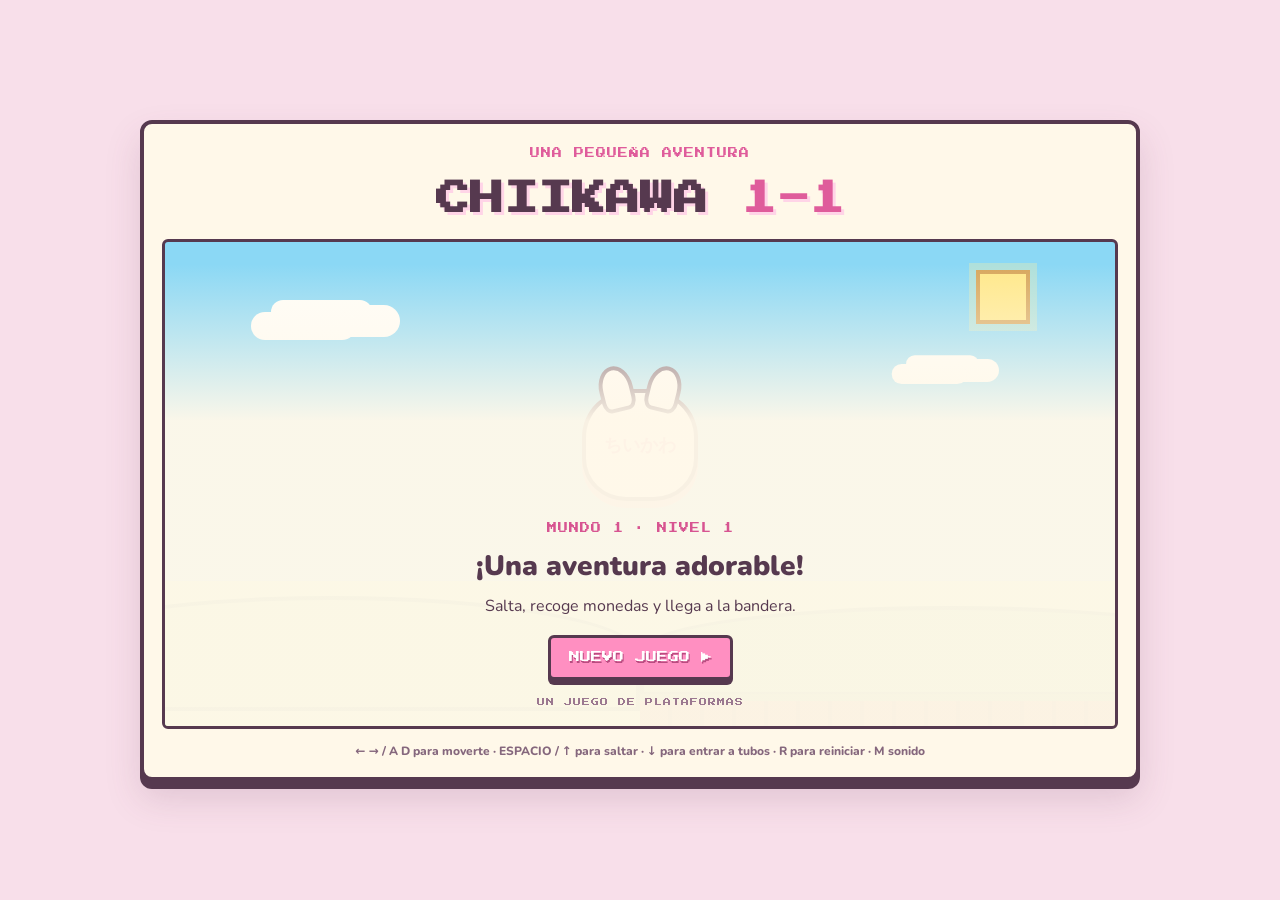
<file: index.html>
<!DOCTYPE html>
<html lang="es">
<head>
  <meta charset="UTF-8">
  <meta name="viewport" content="width=device-width, initial-scale=1.0">
  <title>Chiikawa 1-1</title>
  <link rel="stylesheet" href="estilos.css">
</head>
<body>

  <main class="game-shell">

    <header class="game-heading">
      <span class="eyebrow">UNA PEQUEÑA AVENTURA</span>
      <h1>CHIIKAWA <span>1-1</span></h1>
    </header>

    <!-- Pantalla de inicio -->
    <section id="start-screen" class="screen start-screen">
      <div class="pixel-sun"></div>

      <div class="title-art">
        <span class="cloud cloud-one"></span>
        <span class="cloud cloud-two"></span>
        <span class="hero-face">ちいかわ</span>
        <span class="hill hill-back"></span>
        <span class="hill hill-front"></span>
        <span class="ground-strip"></span>
      </div>

      <div class="start-content">
        <p class="small-label">MUNDO 1 · NIVEL 1</p>
        <h2>¡Una aventura adorable!</h2>
        <p>Salta, recoge monedas y llega a la bandera.</p>

        <button id="new-game-button" class="menu-button primary-button">
          NUEVO JUEGO <span>▶</span>
        </button>

        <p class="menu-footer">UN JUEGO DE PLATAFORMAS</p>
      </div>
    </section>

    <!-- Selección de personajes -->
    <section id="character-screen" class="screen character-screen hidden">

      <p class="small-label">ELIGE A TU PERSONAJE</p>
      <h2>¿Quién va a jugar?</h2>
      <p class="screen-description">
        Escoge a tu compañero para comenzar el nivel.
      </p>

      <div class="character-options">

        <button class="character-card selected"
                data-character="chiikawa"
                aria-pressed="true">
          <span class="character-art chiikawa-art">
            <img src="imagenes/chiikawa.png" alt="Chiikawa">
          </span>
          <span class="character-name">Chiikawa</span>
          <span class="character-type">Equilibrado</span>
        </button>

        <button class="character-card"
                data-character="hachiware"
                aria-pressed="false">
          <span class="character-art hachiware-art">
            <img src="imagenes/hachiware.png" alt="Hachiware">
          </span>
          <span class="character-name">Hachiware</span>
          <span class="character-type">Valiente</span>
        </button>

        <button class="character-card"
                data-character="usagi"
                aria-pressed="false">
          <span class="character-art usagi-art">
            <img src="imagenes/usagi.png" alt="Usagi">
          </span>
          <span class="character-name">Usagi</span>
          <span class="character-type">Saltador</span>
        </button>

      </div>

      <div class="character-actions">
        <button id="back-button" class="menu-button secondary-button">
          VOLVER
        </button>

        <button id="play-button" class="menu-button primary-button">
          JUGAR <span>▶</span>
        </button>
      </div>

    </section>

    <!-- Aquí aparecerá el videojuego -->
    <div id="game" class="game-canvas hidden"></div>

    <p class="controls-hint">
      ← → / A D para moverte · ESPACIO / ↑ para saltar · ↓ para entrar a tubos · R para reiniciar · M sonido
    </p>

  </main>

  <!-- game.js crea window.GameAudio (todos los sonidos), por eso va primero -->
  <script src="game.js"></script>


<script>
  const startScreen = document.getElementById("start-screen");
  const characterScreen = document.getElementById("character-screen");
  const gameContainer = document.getElementById("game");

  const newGameButton = document.getElementById("new-game-button");
  const backButton = document.getElementById("back-button");
  const playButton = document.getElementById("play-button");

  const characterCards = [...document.querySelectorAll(".character-card")];
  const menuButtons = [backButton, playButton];

  let chosenCharacter = "chiikawa";
  let focusedButton = 1;

  /* ---------- Sonidos de los menús ---------- */
  // Atajo: reproduce un efecto (si game.js ya cargó)
  function sfx(name) {
    if (window.GameAudio) window.GameAudio.play(name);
  }

  // Los navegadores no dejan sonar nada hasta que la persona haga clic
  // o presione una tecla. En la primera interacción arranca la música del menú.
  function unlockAudio() {
    document.removeEventListener("pointerdown", unlockAudio);
    document.removeEventListener("keydown", unlockAudio);

    if (window.GameAudio && gameContainer.classList.contains("hidden")) {
      window.GameAudio.loop("menu");
    }
  }

  document.addEventListener("pointerdown", unlockAudio);
  document.addEventListener("keydown", unlockAudio);

  /* ---------- Pantallas ---------- */
  function openCharacterScreen() {
    sfx("click");

    startScreen.classList.add("hidden");
    characterScreen.classList.remove("hidden");

    focusedButton = 1;
    updateButtonFocus();
    updateCharacterSelection();
  }

  function updateCharacterSelection() {
    characterCards.forEach((card, index) => {
      const selected = card.dataset.character === chosenCharacter;

      card.classList.toggle("selected", selected);
      card.setAttribute("aria-pressed", String(selected));

      if (selected) {
        card.scrollIntoView({
          behavior: "smooth",
          block: "nearest",
          inline: "nearest"
        });
      }
    });
  }

  function updateButtonFocus() {
    menuButtons.forEach((button, index) => {
      button.classList.toggle("keyboard-focus", index === focusedButton);
    });
  }

  function startGame() {
    sfx("click");

    window.SELECTED_CHARACTER = chosenCharacter;

    startScreen.classList.add("hidden");
    characterScreen.classList.add("hidden");
    gameContainer.classList.remove("hidden");

    // startChiikawaGame() también cambia la música del menú por la del nivel
    if (typeof window.startChiikawaGame === "function") {
      window.startChiikawaGame();
    } else {
      console.error(
        "No se encontró startChiikawaGame(). Revisa game.js."
      );
    }
  }

  function goBack() {
    sfx("click");

    characterScreen.classList.add("hidden");
    startScreen.classList.remove("hidden");
    newGameButton.focus();
  }

  newGameButton.addEventListener("click", openCharacterScreen);

  backButton.addEventListener("click", goBack);

  playButton.addEventListener("click", startGame);

  characterCards.forEach((card) => {
    card.addEventListener("click", () => {
      sfx("click");
      chosenCharacter = card.dataset.character;
      updateCharacterSelection();
    });
  });

  document.addEventListener("keydown", (event) => {
    const startVisible = !startScreen.classList.contains("hidden");
    const charactersVisible = !characterScreen.classList.contains("hidden");

    if (!startVisible && !charactersVisible) {
      return;
    }

    const key = event.key;

    // M: silenciar / activar el sonido en los menús
    if (key.toLowerCase() === "m" && window.GameAudio) {
      window.GameAudio.toggleMute();
      return;
    }

    if (
      ["ArrowLeft", "ArrowRight", "ArrowUp", "ArrowDown", " ", "Enter"]
        .includes(key)
    ) {
      event.preventDefault();
    }

    // PANTALLA DE INICIO
    if (startVisible) {
      if (key === "Enter" || key === " ") {
        openCharacterScreen();
      }

      return;
    }

    // SELECCIÓN DE PERSONAJES
    if (charactersVisible) {
      if (key === "ArrowLeft" || key === "ArrowRight") {
        const currentIndex = characterCards.findIndex(
          (card) => card.dataset.character === chosenCharacter
        );

        const direction = key === "ArrowRight" ? 1 : -1;

        const nextIndex =
          (currentIndex + direction + characterCards.length) %
          characterCards.length;

        sfx("click");
        chosenCharacter = characterCards[nextIndex].dataset.character;
        updateCharacterSelection();
      }

      // Cambiar entre VOLVER y JUGAR
      if (key === "ArrowUp" || key === "ArrowDown") {
        sfx("click");
        focusedButton = focusedButton === 0 ? 1 : 0;
        updateButtonFocus();
      }

      // Activar el botón seleccionado
      if (key === "Enter" || key === " ") {
        if (focusedButton === 0) {
          goBack();
        } else {
          startGame();
        }
      }
    }
  });

  updateCharacterSelection();
  updateButtonFocus();
</script>


</body>
</html>
</file>
<file: estilos.css>
@import url('https://fonts.googleapis.com/css2?family=Press+Start+2P&family=Nunito:wght@500;700;800;900&display=swap');

:root {
  --ink: #56394f;
  --pink: #ff8fc1;
  --pink-dark: #df5c9b;
  --cream: #fff8e9;
  --sky: #8bd8f5;
  --green: #83d77b;
  --shadow: #56394f;
}

* { box-sizing: border-box; }

body {
  margin: 0;
  min-height: 100vh;
  display: grid;
  place-items: center;
  padding: 22px;
  color: var(--ink);
  background:
    radial-gradient(circle at 15% 15%, #fff9fb 0 5px, transparent 6px),
    radial-gradient(circle at 82% 22%, #fff9fb 0 4px, transparent 5px),
    #f8dfea;
  font-family: 'Nunito', system-ui, sans-serif;
}

button { font: inherit; }

.game-shell {
  position: relative;
  width: min(100%, 1000px);
  padding: 18px;
  border: 4px solid var(--ink);
  border-radius: 12px;
  background: var(--cream);
  box-shadow: 0 8px 0 var(--shadow), 0 18px 35px #70415c2b;
}

.game-heading { text-align: center; margin-bottom: 14px; }
.eyebrow, .small-label, .menu-footer {
  font-family: 'Press Start 2P', monospace;
  font-size: 10px;
  letter-spacing: 1px;
}
.eyebrow { color: var(--pink-dark); }
h1 {
  margin: 10px 0 0;
  font-family: 'Press Start 2P', monospace;
  font-size: clamp(20px, 4vw, 34px);
  line-height: 1.5;
  text-shadow: 3px 3px 0 #ffd4e7;
}
h1 span { color: var(--pink-dark); }
.screen {
  position: relative;
  min-height: 490px;
  overflow: hidden;
  border: 3px solid var(--ink);
  border-radius: 6px;
  background: linear-gradient(#8bd8f5 0 70%, #b8eea1 70% 100%);
  text-align: center;
}
.hidden { display: none !important; }

.start-screen { display: flex; flex-direction: column; justify-content: space-between; }
.pixel-sun {
  position: absolute; top: 28px; right: 9%; width: 54px; height: 54px;
  background: #ffe88a; border: 4px solid #d7a65c;
  box-shadow: 0 0 0 7px #fff2a14f;
}
.title-art { position: absolute; inset: 0 0 0; overflow: hidden; }
.cloud {
  position: absolute; width: 105px; height: 28px; border-radius: 30px;
  background: #fffdf8; top: 70px; left: 9%;
  box-shadow: 18px -14px 0 -2px #fffdf8, 42px -5px 0 2px #fffdf8;
}
.cloud-two { top: 118px; left: auto; right: 14%; transform: scale(.72); }
.hero-face {
  position: absolute; left: 50%; top: 42%; transform: translate(-50%, -50%);
  display: grid; place-items: center; width: 116px; height: 112px;
  border: 4px solid var(--ink); border-radius: 43% 43% 38% 38%;
  background: #fffaf6; color: #e76e9d; font-size: 18px; font-weight: 900;
  box-shadow: 0 7px 0 #d8a5bc;
}
.hero-face::before, .hero-face::after {
  content: ''; position: absolute; top: -27px; width: 26px; height: 38px;
  border: 4px solid var(--ink); border-radius: 60% 60% 30% 30%;
  background: #fffaf6; z-index: -1;
}
.hero-face::before { left: 13px; transform: rotate(-14deg); }
.hero-face::after { right: 13px; transform: rotate(14deg); }
.hill { position: absolute; bottom: 30px; width: 65%; height: 115px; border: 4px solid #43895a; background: var(--green); border-radius: 50% 50% 0 0; }
.hill-back { left: -15%; bottom: 15px; background: #9be28d; }
.hill-front { right: -15%; height: 90px; background: #73cd73; }
.ground-strip { position: absolute; bottom: 0; height: 32px; width: 100%; background: repeating-linear-gradient(90deg, #a96f55 0 28px, #8b5a4a 28px 32px); border-top: 7px solid #5da95d; }
.start-content {
  position: relative; z-index: 2; margin-top: auto; padding: 245px 16px 20px;
  background: linear-gradient(transparent, #fff8e9f5 34%);
}
.start-content h2, .character-screen h2 { margin: 10px 0; font-size: clamp(20px, 3vw, 28px); font-weight: 900; }
.start-content p:not(.small-label):not(.menu-footer), .screen-description { margin: 7px 0 18px; }
.small-label { color: #d75491; line-height: 1.8; }
.menu-button {
  min-width: 155px; padding: 14px 18px; border: 3px solid var(--ink);
  border-radius: 6px; font-family: 'Press Start 2P', monospace;
  font-size: 11px; cursor: pointer; box-shadow: 0 5px 0 var(--ink);
  transition: transform .12s ease, box-shadow .12s ease, filter .12s ease;
}
.menu-button:hover { filter: brightness(1.04); transform: translateY(-2px); box-shadow: 0 7px 0 var(--ink); }
.menu-button:active { transform: translateY(3px); box-shadow: 0 2px 0 var(--ink); }
.primary-button { background: var(--pink); color: #fff; text-shadow: 1px 2px #b94c80; }
.secondary-button { background: #fff; color: var(--ink); }
.menu-footer { margin: 18px 0 0; color: #9b7890; font-size: 8px; }

.character-screen { padding: 44px 22px 28px; background: linear-gradient(#a4e4fa 0 65%, #c6f1ae 65%); }
.character-screen h2 { font-family: 'Press Start 2P', monospace; font-size: clamp(15px, 2.6vw, 22px); line-height: 1.7; }
.screen-description { font-weight: 700; }
.character-options { display: flex; justify-content: center; gap: 16px; margin: 32px auto; max-width: 700px; }
.character-card {
  flex: 1; min-width: 0; max-width: 190px; padding: 16px 8px 13px;
  border: 3px solid var(--ink); border-radius: 8px; background: #fff8e9;
  box-shadow: 0 5px 0 var(--ink); cursor: pointer; color: var(--ink);
  transition: transform .15s ease, background .15s ease;
}
.character-card:hover { transform: translateY(-4px); }
.character-card.selected { background: #ffe0ed; outline: 4px solid #fff; transform: translateY(-5px); }
.character-art {
  display: grid; place-items: center; width: 82px; height: 82px; margin: 0 auto 12px;
  border: 3px solid var(--ink); border-radius: 42% 42% 38% 38%;
  font-size: 32px; font-weight: 900; box-shadow: 0 4px 0 #d6b5c7;
}
.chiikawa-art { background: #fffdf7; color: #e56c9b; }
.hachiware-art { background: linear-gradient(135deg, #6d879e 0 35%, #fffdf7 35% 100%); color: #43596c; }
.usagi-art { background: #ffe5a1; color: #b87927; }


.character-art {
  overflow: hidden;
}

.character-art img {
  display: block;
  width: 100%;
  height: 100%;
  object-fit: contain;
  image-rendering: pixelated;
}


.character-name, .character-type { display: block; }
.character-name { font-weight: 900; font-size: 15px; }
.character-type { margin-top: 4px; font-size: 12px; color: #9c718b; }
.character-actions { display: flex; justify-content: center; gap: 16px; flex-wrap: wrap; }
.controls-hint { margin: 14px 0 0; text-align: center; font-size: 12px; font-weight: 800; color: #85677d; }
.game-canvas {
  width: 100%;
  max-width: 960px;
  margin: 0 auto;
  overflow: hidden;
  border: 3px solid var(--ink);
  border-radius: 6px;
  background: #8bd8f5;
  box-shadow: 0 5px 0 var(--ink);
}

.game-canvas canvas {
  display: block;
  width: 100%;
  height: auto;
  aspect-ratio: 16 / 9;
  image-rendering: pixelated;
}

@media (max-width: 600px) {
  body { padding: 10px; }
  .game-shell { padding: 10px; }
  .screen { min-height: 450px; }
  .character-options { gap: 8px; margin: 22px auto; }
  .character-card { padding: 12px 4px; }
  .character-art { width: 60px; height: 60px; font-size: 25px; }
  .character-name { font-size: 12px; }
  .character-type { font-size: 10px; }
  .menu-button { min-width: 135px; padding: 12px 10px; font-size: 9px; }
}

.menu-button.keyboard-focus {
  outline: 4px solid #fff;
  outline-offset: 4px;
  transform: translateY(-3px);
  box-shadow: 0 8px 0 var(--ink);
}

.character-card.selected {
  background: #ffe0ed;
  outline: 4px solid #fff;
  transform: translateY(-5px);
}


.game-shell:has(#game:not(.hidden)) {
  width: min(100%, 1500px);
}

.game-canvas {
  position: relative;
  /* Lo más ancho posible sin pasarse de la altura de la pantalla */
  width: min(100%, calc((100vh - 210px) * 16 / 9));
  min-width: min(100%, 640px);
  max-width: none;
  aspect-ratio: 16 / 9;
  margin: 0 auto;
  overflow: hidden;
  border: 3px solid var(--ink);
  border-radius: 6px;
  background: #8bd8f5;
  box-shadow: 0 5px 0 var(--ink);
}

#game .game-world {
  position: absolute;
  inset: 0;
  overflow: hidden;
  background: linear-gradient(#7fd0f2, #aee6fa);
}

/* El "track" es el mundo completo (3 secciones) que se desliza */
#game .game-track {
  position: absolute;
  top: 0;
  left: 0;
  height: 100%;
  will-change: transform;
}

#game .game-track > * {
  position: absolute;
}

/* ---------- Nubes ---------- */
#game .game-cloud {
  z-index: 0;
  border-radius: 30px;
  background: #fffdf8;
  box-shadow: 18px -14px 0 -2px #fffdf8, 42px -5px 0 2px #fffdf8;
}

#game .game-cloud-small {
  transform: scale(.8);
}

/* ---------- Suelo y plataformas ---------- */
#game .game-ground,
#game .game-platform {
  z-index: 1;
  box-sizing: border-box;
  background-color: #b96b35;
  background-image:
    repeating-linear-gradient(90deg, transparent 0 38px, rgba(86, 57, 79, .16) 38px 40px),
    repeating-linear-gradient(0deg, transparent 0 26px, rgba(86, 57, 79, .16) 26px 28px);
  border-top: 10px solid #83d77b;
  box-shadow: inset 0 0 0 2px rgba(86, 57, 79, .28);
}

#game .game-platform {
  border-radius: 4px;
  box-shadow: inset 0 0 0 2px rgba(86, 57, 79, .28), 0 4px 0 rgba(86, 57, 79, .25);
}

/* ---------- Foso y picos (primer enemigo) ---------- */
#game .game-pit-floor {
  z-index: 1;
  box-sizing: border-box;
  background: #f0689a;
  border-top: 4px solid #c23b73;
}

#game .game-spikes {
  z-index: 2;
  display: flex;
  align-items: flex-end;
}

#game .game-spikes span {
  position: relative;
  flex: 1;
  height: 100%;
  background: #d9356b;
  clip-path: polygon(50% 0, 100% 100%, 0 100%);
}

#game .game-spikes span::after {
  content: "";
  position: absolute;
  inset: 24% 24% 0 24%;
  background: #fff;
  clip-path: polygon(50% 0, 100% 100%, 0 100%);
}

/* ---------- Tubería (meta) ---------- */
#game .game-pipe {
  z-index: 2;
  box-sizing: border-box;
  background: linear-gradient(90deg, #67d36a 0 55%, #4dbb55 55% 100%);
  border: 4px solid #2f7d3f;
  border-top: 0;
}

#game .game-pipe::before {
  content: "";
  position: absolute;
  top: 0;
  left: -8px;
  right: -8px;
  height: 30px;
  box-sizing: border-box;
  background: linear-gradient(90deg, #67d36a 0 55%, #4dbb55 55% 100%);
  border: 4px solid #2f7d3f;
  border-radius: 3px;
}


/* ---------- Bandera (meta del nivel) ---------- */
#game .game-flag-pole {
  z-index: 2;
  box-sizing: border-box;
  background: #d9a86c;
  border: 3px solid #a9733c;
  border-radius: 4px;
}

#game .game-flag-ball {
  z-index: 3;
  box-sizing: border-box;
  background: #e7b97a;
  border: 3px solid #a9733c;
  border-radius: 50%;
}

#game .game-flag-pennant {
  z-index: 2;
  display: flex;
  align-items: center;
  padding-left: 14%;
  background: #ff4fa0;
  clip-path: polygon(0 0, 100% 50%, 0 100%);
  font-size: 26px;
  line-height: 1;
  animation: flag-wave 1.4s ease-in-out infinite alternate;
  transform-origin: left center;
}

@keyframes flag-wave {
  from { transform: skewY(0deg); }
  to { transform: skewY(3deg); }
}


/* ---------- Villanos (PNG) ---------- */
#game .game-villain {
  z-index: 3;
  object-fit: contain;
  image-rendering: pixelated;
  user-select: none;
  -webkit-user-drag: none;
  transform-origin: bottom center;
}

#game .game-villain-fallback {
  display: grid;
  place-items: end center;
  font-size: 44px;
  line-height: 1;
}

#game .game-villain.squashed {
  animation: squash .3s ease-in forwards;
}

@keyframes squash {
  to { transform: scaleY(.1); opacity: 0; }
}

/* ---------- Flecha que indica el tubo ---------- */
#game .game-pipe-hint {
  z-index: 3;
  display: grid;
  place-items: center;
  color: #fff;
  font-size: 18px;
  text-shadow: 0 2px 0 var(--ink);
  pointer-events: none;
  animation: hint-bounce .7s ease-in-out infinite alternate;
}

@keyframes hint-bounce {
  from { transform: translateY(0); }
  to { transform: translateY(8px); }
}

/* ---------- Sala secreta ---------- */
#game .game-world.secret {
  background:
    radial-gradient(circle at 20% 25%, #fff8 0 2px, transparent 3px),
    radial-gradient(circle at 70% 18%, #fff8 0 2px, transparent 3px),
    radial-gradient(circle at 45% 40%, #fff6 0 1.5px, transparent 3px),
    radial-gradient(circle at 88% 45%, #fff8 0 2px, transparent 3px),
    linear-gradient(#2b3a67, #4a5d9a);
}

#game .game-world.secret .game-ground,
#game .game-world.secret .game-platform {
  background-color: #5b4a8a;
  border-top-color: #b58cf0;
}

/* Al cambiar de sala el escenario aparece con un suave fundido */
#game .game-world {
  animation: room-in .45s ease-out;
}

@keyframes room-in {
  from { opacity: 0; }
  to { opacity: 1; }
}

/* ---------- Bloque de pregunta ---------- */
#game .game-question {
  z-index: 2;
  box-sizing: border-box;
  display: grid;
  place-items: center;
  background: #f7b733;
  border: 4px solid #b9731a;
  border-radius: 4px;
  color: #fff;
  font-family: "Press Start 2P", monospace;
  font-size: 22px;
  text-shadow: 2px 2px 0 #b9731a;
  box-shadow: 0 4px 0 #b9731a;
}

#game .game-question.used {
  background: #c9a979;
  border-color: #8f7550;
  box-shadow: 0 4px 0 #8f7550;
}

#game .game-question.bump {
  animation: block-bump .25s ease-out;
}

@keyframes block-bump {
  50% { transform: translateY(-10px); }
}

/* ---------- Moneda estrella ---------- */
#game .game-star {
  z-index: 3;
  box-sizing: border-box;
  display: grid;
  place-items: center;
  border: 3px solid #d79a1f;
  border-radius: 50%;
  background: #ffd84d;
  font-size: 20px;
  line-height: 1;
  filter: drop-shadow(2px 3px 0 #a96b2a);
  animation: coin-float 1s ease-in-out infinite alternate;
}

@keyframes coin-float {
  from { transform: translateY(0); }
  to { transform: translateY(-8px); }
}

/* ---------- Personaje ---------- */
#game .game-character {
  z-index: 4;
  object-fit: contain;
  image-rendering: pixelated;
  user-select: none;
  -webkit-user-drag: none;
}

/* ---------- Interfaz del juego ---------- */
#game .coin-counter {
  position: absolute;
  z-index: 5;
  top: 15px;
  right: 15px;
  padding: 10px 14px;
  color: var(--ink);
  background: var(--cream);
  border: 3px solid var(--ink);
  border-radius: 6px;
  box-shadow: 0 4px 0 var(--ink);
  font-family: "Press Start 2P", monospace;
  font-size: 11px;
}

#game .game-banner {
  position: absolute;
  z-index: 5;
  top: 15px;
  left: 50%;
  transform: translateX(-50%);
  padding: 9px 12px;
  color: var(--ink);
  background: #fff3a8;
  border: 3px solid var(--ink);
  border-radius: 6px;
  font-family: "Press Start 2P", monospace;
  font-size: 9px;
  white-space: nowrap;
}

#game .game-back-button {
  position: absolute;
  z-index: 5;
  top: 15px;
  left: 15px;
}

#game .game-message {
  position: absolute;
  z-index: 6;
  top: 50%;
  left: 50%;
  transform: translate(-50%, -50%);
  padding: 18px 26px;
  text-align: center;
  color: var(--ink);
  background: var(--cream);
  border: 3px solid var(--ink);
  border-radius: 8px;
  box-shadow: 0 5px 0 var(--ink);
  font-family: "Press Start 2P", monospace;
  font-size: 12px;
  line-height: 2;
}

#game .game-message small {
  font-size: 9px;
  color: #9b7890;
}

@media (max-width: 600px) {
  #game .coin-counter {
    top: 8px;
    right: 8px;
    padding: 8px;
    font-size: 8px;
  }

  #game .game-banner {
    display: none;
  }

  #game .game-back-button {
    top: 8px;
    left: 8px;
    min-width: 0;
    padding: 10px;
    font-size: 9px;
  }

  #game .game-message {
    font-size: 9px;
    padding: 12px 14px;
  }

  #game .game-question {
    font-size: 14px;
  }
}

@media (prefers-reduced-motion: reduce) {
  #game .game-star,
  #game .game-flag-pennant,
  #game .game-pipe-hint,
  #game .game-world { animation: none; }
}
</file>
